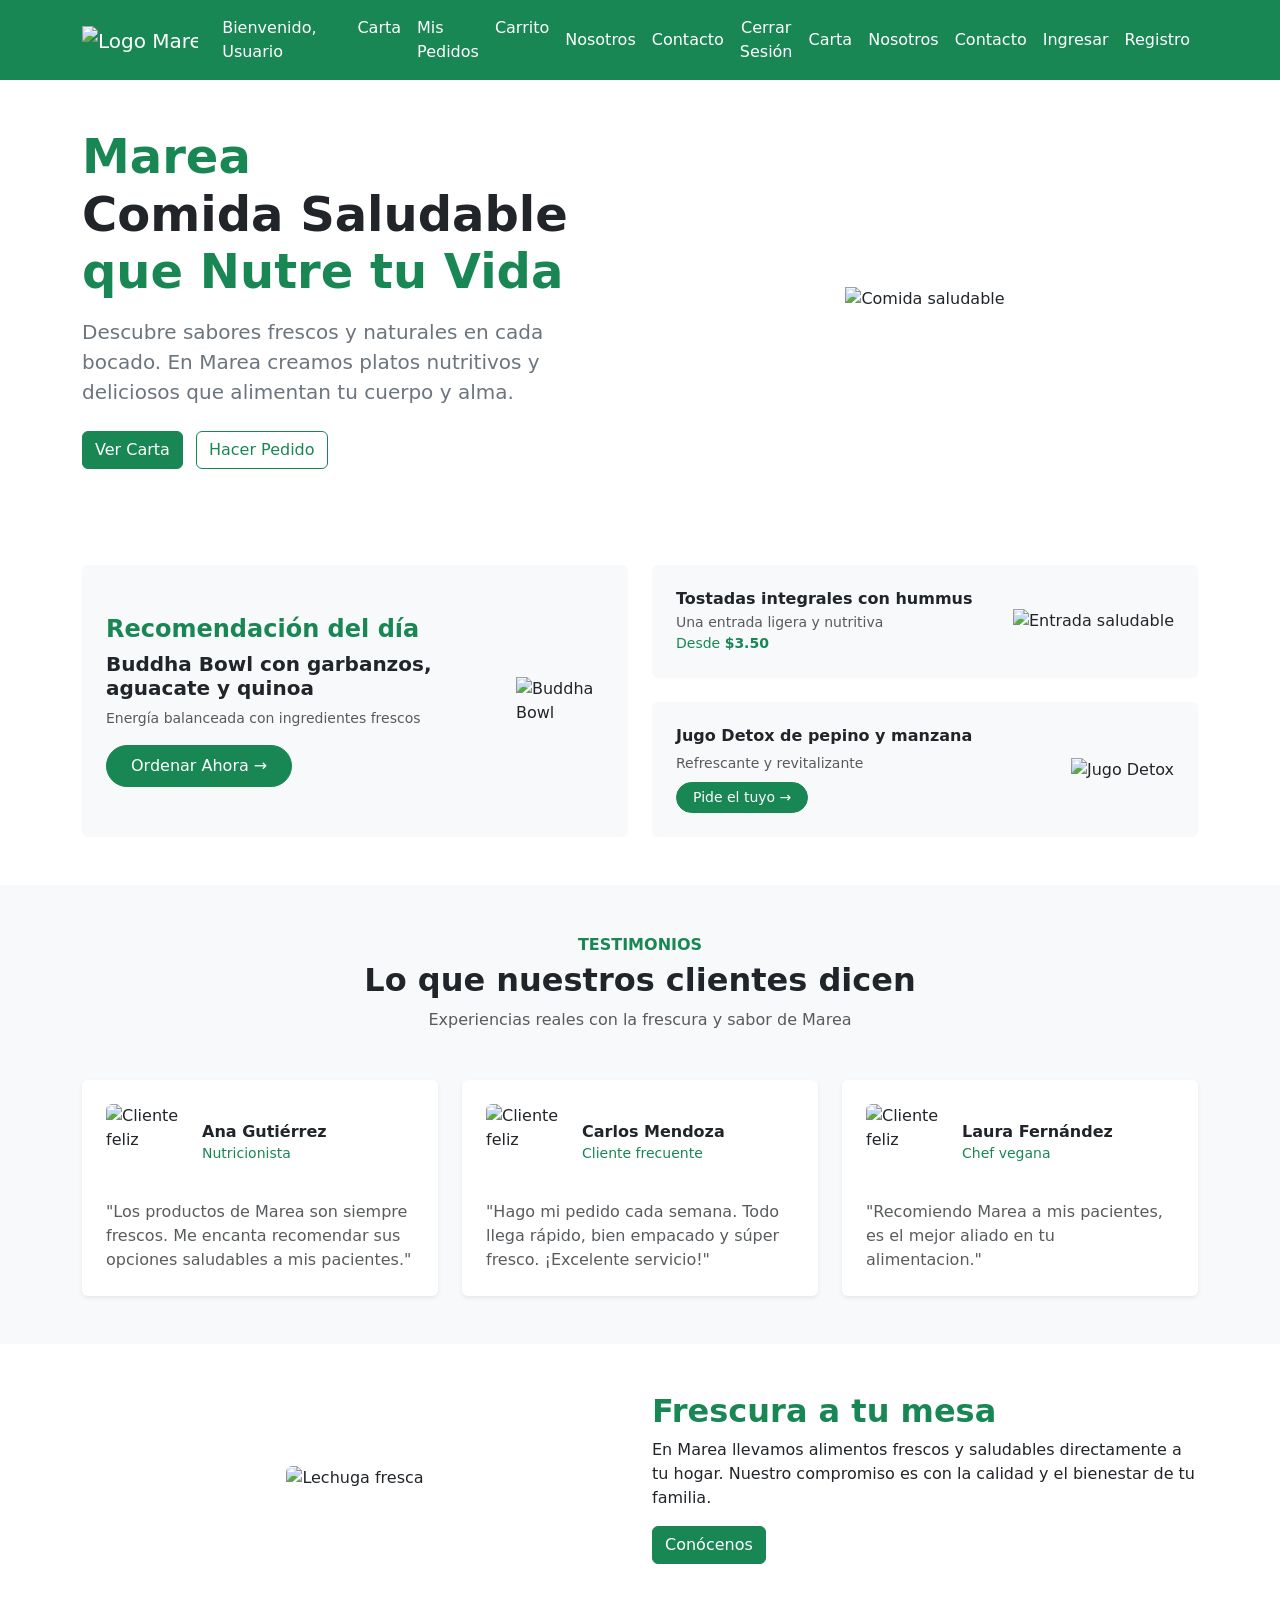
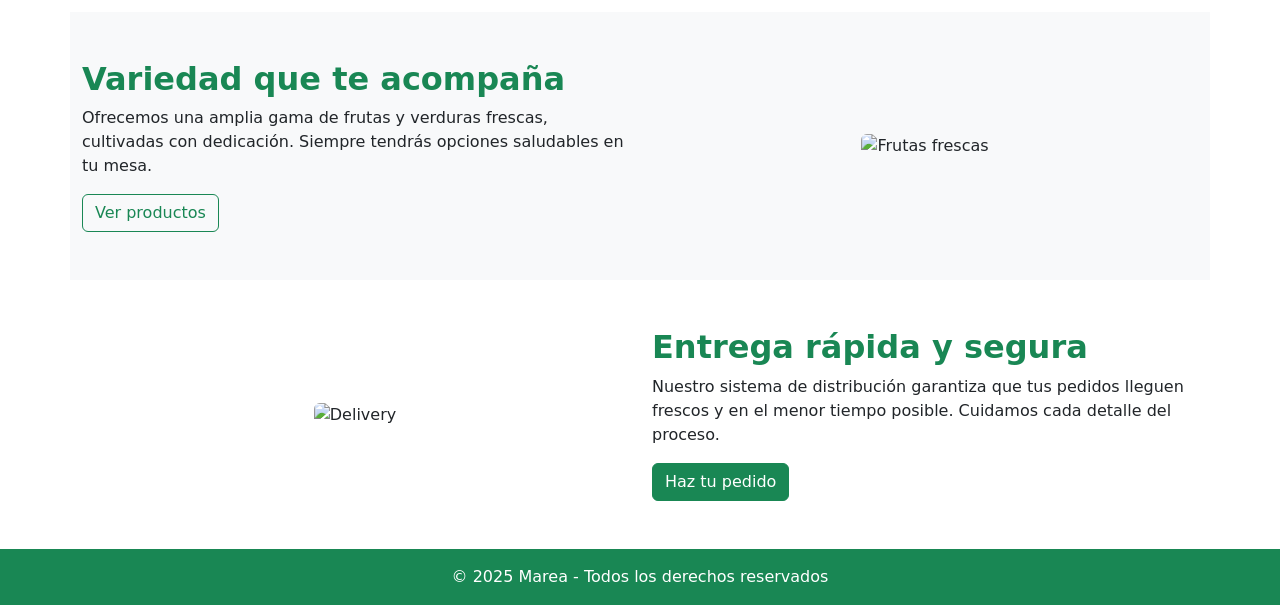
<file: src/main/resources/templates/index.html>
<!DOCTYPE html>
<html lang="es" xmlns:th="http://www.thymeleaf.org" 
      xmlns:sec="http://www.thymeleaf.org/extras/spring-security">
<head>
  <meta charset="UTF-8" />
  <meta name="viewport" content="width=device-width, initial-scale=1.0" />
  <title>Marea Fit</title>
  <link href="https://cdn.jsdelivr.net/npm/bootstrap@5.1.3/dist/css/bootstrap.min.css" rel="stylesheet">
  <link href="https://cdnjs.cloudflare.com/ajax/libs/font-awesome/5.15.4/css/all.min.css" rel="stylesheet">
  <link rel="stylesheet" th:href="@{/css/index.css}">
</head>

<body>

        <nav class="navbar navbar-expand-lg navbar-dark bg-success">
        <div class="container w-100 d-flex justify-content-between align-items-center">

          <div class="d-flex align-items-center">
            <a class="navbar-brand" th:href="@{/}">
              <img th:src="@{/Imagenes/logo_1.png}" alt="Logo Marea" style="height: 60px;">
            </a>
            <span sec:authorize="isAuthenticated()" class="ms-2 text-white">
              Bienvenido, <span sec:authentication="principal.usuario.nombre">Usuario</span>
            </span>
          </div>

          <ul sec:authorize="isAuthenticated()" class="navbar-nav mx-auto">
            <li class="nav-item"><a class="nav-link text-white" th:href="@{/carta}">Carta</a></li>
            <li class="nav-item"><a class="nav-link text-white" th:href="@{/mis-pedidos}">Mis Pedidos</a></li>
            <li class="nav-item"><a class="nav-link text-white" th:href="@{/carrito}">Carrito</a></li>
          </ul>

          <ul class="navbar-nav d-flex align-items-center">

            <li sec:authorize="isAuthenticated()" class="nav-item"><a class="nav-link text-white" th:href="@{/nosotros}">Nosotros</a></li>
            <li sec:authorize="isAuthenticated()" class="nav-item"><a class="nav-link text-white" th:href="@{/contacto}">Contacto</a></li>
            <li sec:authorize="isAuthenticated()" class="nav-item">
              <form th:action="@{/logout}" method="post" class="d-inline m-0">
                <button type="submit" class="nav-link text-white bg-transparent border-0" style="cursor:pointer;">Cerrar Sesión</button>
              </form>
            </li>

            <li sec:authorize="!isAuthenticated()" class="nav-item"><a class="nav-link text-white" th:href="@{/carta}">Carta</a></li>
            <li sec:authorize="!isAuthenticated()" class="nav-item"><a class="nav-link text-white" th:href="@{/nosotros}">Nosotros</a></li>
            <li sec:authorize="!isAuthenticated()" class="nav-item"><a class="nav-link text-white" th:href="@{/contacto}">Contacto</a></li>
            <li sec:authorize="!isAuthenticated()" class="nav-item"><a class="nav-link text-white" th:href="@{/login}">Ingresar</a></li>
            <li sec:authorize="!isAuthenticated()" class="nav-item"><a class="nav-link text-white" th:href="@{/register}">Registro</a></li>

          </ul>

        </div>
      </nav>

        <script src="https://cdn.jsdelivr.net/npm/bootstrap@5.3.0/dist/js/bootstrap.bundle.min.js"></script>
      </body>
      </html>

        <section class="hero container py-5 ">
          <div class="row align-items-center">
            <div class="col-md-6">
              <h1 class="display-5 fw-bold">
                <span class="text-success">Marea</span><br>
                Comida <strong>Saludable</strong><br>
                <span class="text-success">que Nutre tu Vida</span>
              </h1>
              <p class="mt-3 fs-5 text-secondary">
                Descubre sabores frescos y naturales en cada bocado. En Marea creamos platos
                nutritivos y deliciosos que alimentan tu cuerpo y alma.
              </p>
              <div class="mt-4">
                <a th:href="@{/carta}" class="btn btn-success me-2">Ver Carta</a>
                <a th:href="@{/pedido}" class="btn btn-outline-success">Hacer Pedido</a>
              </div>
            </div>
            <div class="col-md-6 text-center">
              <img th:src="@{/Imagenes/lechuga-fresca.png}" alt="Comida saludable" class="img-fluid section-img">
            </div>
          </div>
        </section>
        <section class="container py-5">
          <div class="row g-4">

            <div class="col-lg-6">
              <div class="bg-light p-4 d-flex align-items-center justify-content-between h-100 rounded">
                <div>
                  <h4 class="fw-bold text-success">Recomendación del día</h4>
                  <h5 class="fw-semibold text-dark">Buddha Bowl con garbanzos, aguacate y quinoa</h5>
                  <p class="mb-3 text-muted small">Energía balanceada con ingredientes frescos</p>
                  <a th:href="@{/carta}" class="btn btn-success rounded-pill px-4 py-2">Ordenar Ahora →</a>
                </div>
                <img th:src="@{/Imagenes/bowl-de-garbanzos-y-quinua_version_1652869666.jpg}" alt="Buddha Bowl" style="max-height: 160px; object-fit: contain;" class="img-fluid ms-3">
              </div>
            </div>

            <div class="col-lg-6 d-flex flex-column gap-4">
              
              <div class="bg-light p-4 d-flex align-items-center justify-content-between rounded">
                <div>
                  <h6 class="fw-bold mb-1">Tostadas integrales con hummus</h6>
                  <p class="text-muted mb-0 small">Una entrada ligera y nutritiva</p>
                  <p class="text-success mb-0 small">Desde <strong>$3.50</strong></p>
                </div>
                <img th:src="@{/Imagenes/tosadas.jpg}" alt="Entrada saludable" style="max-height: 80px; object-fit: contain;" class="img-fluid">
              </div>

              <div class="bg-light p-4 d-flex align-items-center justify-content-between rounded">
                <div>
                  <h6 class="fw-bold mb-2">Jugo Detox de pepino y manzana</h6>
                  <p class="text-muted mb-2 small">Refrescante y revitalizante</p>
                  <a th:href="@{/carta}" class="btn btn-success btn-sm rounded-pill px-3">Pide el tuyo →</a>
                </div>
                <img th:src="@{/Imagenes/BATIDO-DETOX-DE-ESPINACAS-PEPINO-MANZANA.jpg}" alt="Jugo Detox" style="max-height: 80px; object-fit: contain;" class="img-fluid">
              </div>

            </div>
          </div>
        </section>

        <section class="py-5 bg-light">
          <div class="container">
            <div class="text-center mb-5">
              <p class="text-success fw-bold mb-1">TESTIMONIOS</p>
              <h2 class="fw-bold">Lo que nuestros clientes dicen</h2>
              <p class="text-muted">Experiencias reales con la frescura y sabor de Marea</p>
            </div>

            <div class="row g-4">
              
              <div class="col-md-4">
                <div class="bg-white p-4 shadow-sm rounded h-100 d-flex flex-column">
                  <div class="d-flex align-items-center mb-3">
                    <img th:src="@{/Imagenes/nutricionista.png}" alt="Cliente feliz" class="rounded" style="width: 80px; height: 80px; object-fit: cover;">
                    <div class="ms-3">
                      <h6 class="mb-0 fw-bold">Ana Gutiérrez</h6>
                      <small class="text-success">Nutricionista</small>
                    </div>
                  </div>
                  <p class="text-muted mb-0">"Los productos de Marea son siempre frescos. Me encanta recomendar sus opciones saludables a mis pacientes."</p>
                </div>
              </div>

              <div class="col-md-4">
                <div class="bg-white p-4 shadow-sm rounded h-100 d-flex flex-column">
                  <div class="d-flex align-items-center mb-3">
                    <img th:src="@{/Imagenes/persona_feliz.png}" alt="Cliente feliz" class="rounded" style="width: 80px; height: 80px; object-fit: cover;">
                    <div class="ms-3">
                      <h6 class="mb-0 fw-bold">Carlos Mendoza</h6>
                      <small class="text-success">Cliente frecuente</small>
                    </div>
                  </div>
                  <p class="text-muted mb-0">"Hago mi pedido cada semana. Todo llega rápido, bien empacado y súper fresco. ¡Excelente servicio!"</p>
                </div>
              </div>

              <div class="col-md-4">
                <div class="bg-white p-4 shadow-sm rounded h-100 d-flex flex-column">
                  <div class="d-flex align-items-center mb-3">
                    <img th:src="@{/Imagenes/chef.jpg}" alt="Cliente feliz" class="rounded" style="width: 80px; height: 80px; object-fit: cover;">
                    <div class="ms-3">
                      <h6 class="mb-0 fw-bold">Laura Fernández</h6>
                      <small class="text-success">Chef vegana</small>
                    </div>
                  </div>
                  <p class="text-muted mb-0">"Recomiendo Marea a mis pacientes, es el mejor aliado en tu alimentacion."</p>
                </div>
              </div>

            </div>
          </div>
        </section>

        <section class="container py-5">
          <div class="row align-items-center">
            <div class="col-md-6 text-center">
              <img th:src="@{/Imagenes/229338880_10998922.png}" class="img-fluid section-img rounded" alt="Lechuga fresca">
            </div>
            <div class="col-md-6">
              <h2 class="fw-bold text-success">Frescura a tu mesa</h2>
              <p>En Marea llevamos alimentos frescos y saludables directamente a tu hogar. Nuestro compromiso es con la calidad y el bienestar de tu familia.</p>
              <a th:href="@{/nosotros}" class="btn btn-success">Conócenos</a>
            </div>
          </div>
        </section>

        <section class="container py-5 bg-light">
          <div class="row align-items-center flex-md-row-reverse">
            <div class="col-md-6 text-center">
              <img th:src="@{/Imagenes/cesta-llena-de-verduras.jpg}" class="img-fluid section-img rounded" alt="Frutas frescas">
            </div>
            <div class="col-md-6">
              <h2 class="fw-bold text-success">Variedad que te acompaña</h2>
              <p>Ofrecemos una amplia gama de frutas y verduras frescas, cultivadas con dedicación. Siempre tendrás opciones saludables en tu mesa.</p>
              <a th:href="@{/carta}" class="btn btn-outline-success">Ver productos</a>
            </div>
          </div>
        </section>

        <section class="container py-5">
          <div class="row align-items-center">
            <div class="col-md-6 text-center">
              <img th:src="@{/Imagenes/hombre-de-entrega-de-pizza-escuchar-algo.jpg}" class="img-fluid section-img rounded" alt="Delivery">
            </div>
            <div class="col-md-6">
              <h2 class="fw-bold text-success">Entrega rápida y segura</h2>
              <p>Nuestro sistema de distribución garantiza que tus pedidos lleguen frescos y en el menor tiempo posible. Cuidamos cada detalle del proceso.</p>
              <a th:href="@{/carta}" class="btn btn-success">Haz tu pedido</a>
            </div>
          </div>
        </section>
        <footer class="bg-success text-white text-center p-3">
          <p class="mb-0">© 2025 Marea - Todos los derechos reservados</p>
        </footer>

        <script src="https://cdn.jsdelivr.net/npm/bootstrap@5.3.0/dist/js/bootstrap.bundle.min.js"></script>
</body>

</html>
</file>
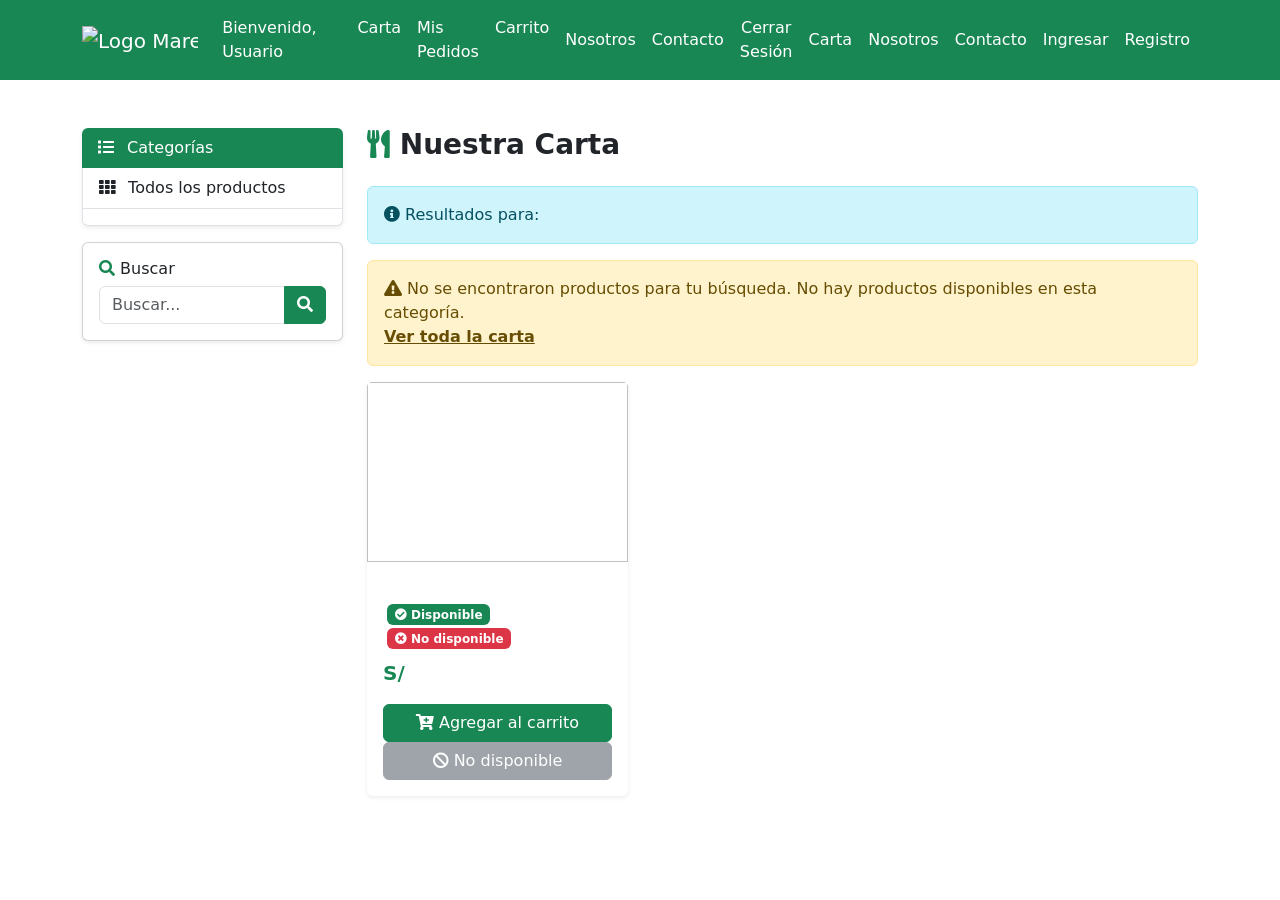
<file: src/main/resources/templates/carta.html>
<!DOCTYPE html>
<html lang="es" xmlns:th="http://www.thymeleaf.org">
<head>
    <meta charset="UTF-8">
    <meta name="viewport" content="width=device-width, initial-scale=1.0">
    <title>Carta | Marea Fit</title>

    <link href="https://cdn.jsdelivr.net/npm/bootstrap@5.1.3/dist/css/bootstrap.min.css" rel="stylesheet">
    <link href="https://cdnjs.cloudflare.com/ajax/libs/font-awesome/5.15.4/css/all.min.css" rel="stylesheet">
</head>

<body>
                <nav class="navbar navbar-expand-lg navbar-dark bg-success">
                <div class="container w-100 d-flex justify-content-between align-items-center">

                    <div class="d-flex align-items-center">
                    <a class="navbar-brand" th:href="@{/}">
                        <img th:src="@{/Imagenes/logo_1.png}" alt="Logo Marea" style="height: 60px;">
                    </a>
                    <span sec:authorize="isAuthenticated()" class="ms-2 text-white">
                        Bienvenido, <span sec:authentication="principal.usuario.nombre">Usuario</span>
                    </span>
                    </div>

                    <ul sec:authorize="isAuthenticated()" class="navbar-nav mx-auto">
                    <li class="nav-item"><a class="nav-link text-white" th:href="@{/carta}">Carta</a></li>
                    <li class="nav-item"><a class="nav-link text-white" th:href="@{/mis-pedidos}">Mis Pedidos</a></li>
                    <li class="nav-item"><a class="nav-link text-white" th:href="@{/carrito}">Carrito</a></li>
                    </ul>

                    <ul class="navbar-nav d-flex align-items-center">

                    <li sec:authorize="isAuthenticated()" class="nav-item"><a class="nav-link text-white" th:href="@{/nosotros}">Nosotros</a></li>
                    <li sec:authorize="isAuthenticated()" class="nav-item"><a class="nav-link text-white" th:href="@{/contacto}">Contacto</a></li>
                    <li sec:authorize="isAuthenticated()" class="nav-item">
                        <form th:action="@{/logout}" method="post" class="d-inline m-0">
                        <button type="submit" class="nav-link text-white bg-transparent border-0" style="cursor:pointer;">Cerrar Sesión</button>
                        </form>
                    </li>

                    <li sec:authorize="!isAuthenticated()" class="nav-item"><a class="nav-link text-white" th:href="@{/carta}">Carta</a></li>
                    <li sec:authorize="!isAuthenticated()" class="nav-item"><a class="nav-link text-white" th:href="@{/nosotros}">Nosotros</a></li>
                    <li sec:authorize="!isAuthenticated()" class="nav-item"><a class="nav-link text-white" th:href="@{/contacto}">Contacto</a></li>
                    <li sec:authorize="!isAuthenticated()" class="nav-item"><a class="nav-link text-white" th:href="@{/login}">Ingresar</a></li>
                    <li sec:authorize="!isAuthenticated()" class="nav-item"><a class="nav-link text-white" th:href="@{/register}">Registro</a></li>

                    </ul>

                </div>
                </nav>

                <div class="container py-5">
                    <div class="row">

                        <div class="col-md-3 mb-4">
                            <div class="list-group shadow-sm">

                                <a class="list-group-item list-group-item-action active bg-success border-0">
                                    <i class="fas fa-list me-2"></i> Categorías
                                </a>

                                <a th:href="@{/carta}"
                                th:classappend="${categoriaSeleccionada == null} ? 'active bg-success text-white' : ''"
                                class="list-group-item list-group-item-action">
                                    <i class="fas fa-th me-2"></i> Todos los productos
                                </a>

                                <a th:each="cat : ${categorias}"
                                th:href="@{/carta/categoria/{id}(id=${cat.idCategoria})}"
                                th:text="${cat.nombre}"
                                th:classappend="${categoriaSeleccionada != null && categoriaSeleccionada.idCategoria == cat.idCategoria} ? 'active bg-success text-white' : ''"
                                class="list-group-item list-group-item-action">
                                </a>

                            </div>

                            <div class="card mt-3 shadow-sm">
                                <div class="card-body">
                                    <h6 class="card-title">
                                        <i class="fas fa-search text-success"></i> Buscar
                                    </h6>
                                    <form th:action="@{/carta/buscar}" method="get">
                                        <div class="input-group">
                                            <input type="text" 
                                                name="termino" 
                                                class="form-control" 
                                                placeholder="Buscar..."
                                                th:value="${terminoBusqueda}">
                                            <button class="btn btn-success" type="submit">
                                                <i class="fas fa-search"></i>
                                            </button>
                                        </div>
                                    </form>
                                </div>
                            </div>
                        </div>


                        <div class="col-md-9">
                            <h3 class="fw-bold mb-4">
                                <i class="fas fa-utensils text-success"></i> 
                                <span th:if="${categoriaSeleccionada == null}">Nuestra Carta</span>
                                <span th:if="${categoriaSeleccionada != null}" th:text="${categoriaSeleccionada.nombre}"></span>
                            </h3>

                            <p th:if="${categoriaSeleccionada != null && categoriaSeleccionada.descripcion != null}" 
                            class="text-muted mb-4"
                            th:text="${categoriaSeleccionada.descripcion}">
                            </p>

                            <div th:if="${terminoBusqueda != null && !terminoBusqueda.isEmpty()}" 
                                class="alert alert-info">
                                <i class="fas fa-info-circle"></i> 
                                Resultados para: <strong th:text="${terminoBusqueda}"></strong>
                            </div>

                            <div th:if="${productos == null || #lists.isEmpty(productos)}" class="alert alert-warning">
                                <i class="fas fa-exclamation-triangle"></i>
                                <span th:if="${terminoBusqueda != null}">
                                    No se encontraron productos para tu búsqueda.
                                </span>
                                <span th:unless="${terminoBusqueda != null}">
                                    No hay productos disponibles en esta categoría.
                                </span>
                                <br>
                                <a th:href="@{/carta}" class="alert-link">Ver toda la carta</a>
                            </div>

                            <div class="row g-4" th:if="${productos != null && !#lists.isEmpty(productos)}">

                                <div class="col-md-4" th:each="prod : ${productos}">
                                    <div class="card h-100 shadow-sm border-0">

                                        <img th:src="${prod.imagenUrl != null ? prod.imagenUrl : '/Imagenes/default-product.jpg'}"
                                            class="card-img-top"
                                            th:alt="${prod.nombreProducto}"
                                            style="height: 180px; object-fit: cover;"
                                            onerror="this.src='/Imagenes/default-product.jpg'">

                                        <div class="card-body d-flex flex-column">

                                            <h5 class="card-title fw-bold" th:text="${prod.nombreProducto}"></h5>
                                            
                                            <p class="card-text text-muted small" th:text="${prod.descripcionProducto}"></p>

                                            <p class="mb-2">
                                                <span class="badge bg-secondary" th:text="${prod.nombreCategoria}"></span>
                                                <span th:if="${prod.disponible}" class="badge bg-success ms-1">
                                                    <i class="fas fa-check-circle"></i> Disponible
                                                </span>
                                                <span th:unless="${prod.disponible}" class="badge bg-danger ms-1">
                                                    <i class="fas fa-times-circle"></i> No disponible
                                                </span>
                                            </p>

                                            <p class="mt-auto fw-bold text-success fs-5">
                                                S/ <span th:text="${#numbers.formatDecimal(prod.precio, 1, 2)}"></span>
                                            </p>

                                            <form th:if="${prod.disponible}" 
                                                th:action="@{/carrito/agregar}" 
                                                method="post">
                                                <input type="hidden" name="idProducto" th:value="${prod.idProducto}">
                                                        <button th:if="${prod.disponible}"
                                                                class="btn btn-success w-100"
                                                                th:onclick="|agregarCarrito(${prod.idProducto})|">
                                                            <i class="fas fa-cart-plus"></i> Agregar al carrito
                                                        </button>
                                            </form>

                                            <button th:unless="${prod.disponible}" 
                                                    class="btn btn-secondary w-100" 
                                                    disabled>
                                                <i class="fas fa-ban"></i> No disponible
                                            </button>

                                        </div>
                                    </div>
                                </div>

                            </div>
                        </div>

                    </div>
                </div>

                <script>
                function agregarCarrito(idProducto) {
                    fetch(`/api/carrito/agregar/${idProducto}`, {
                        method: "POST"
                    })
                    .then(response => {
                        if (!response.ok) {
                            alert("No se pudo agregar el producto al carrito");
                            return;
                        }
                        window.location.href = "/carrito";
                    })
                    .catch(error => console.error("Error:", error));
                }
                </script>


                <script src="https://cdn.jsdelivr.net/npm/bootstrap@5.1.3/dist/js/bootstrap.bundle.min.js"></script>
</body>
</html>
</file>
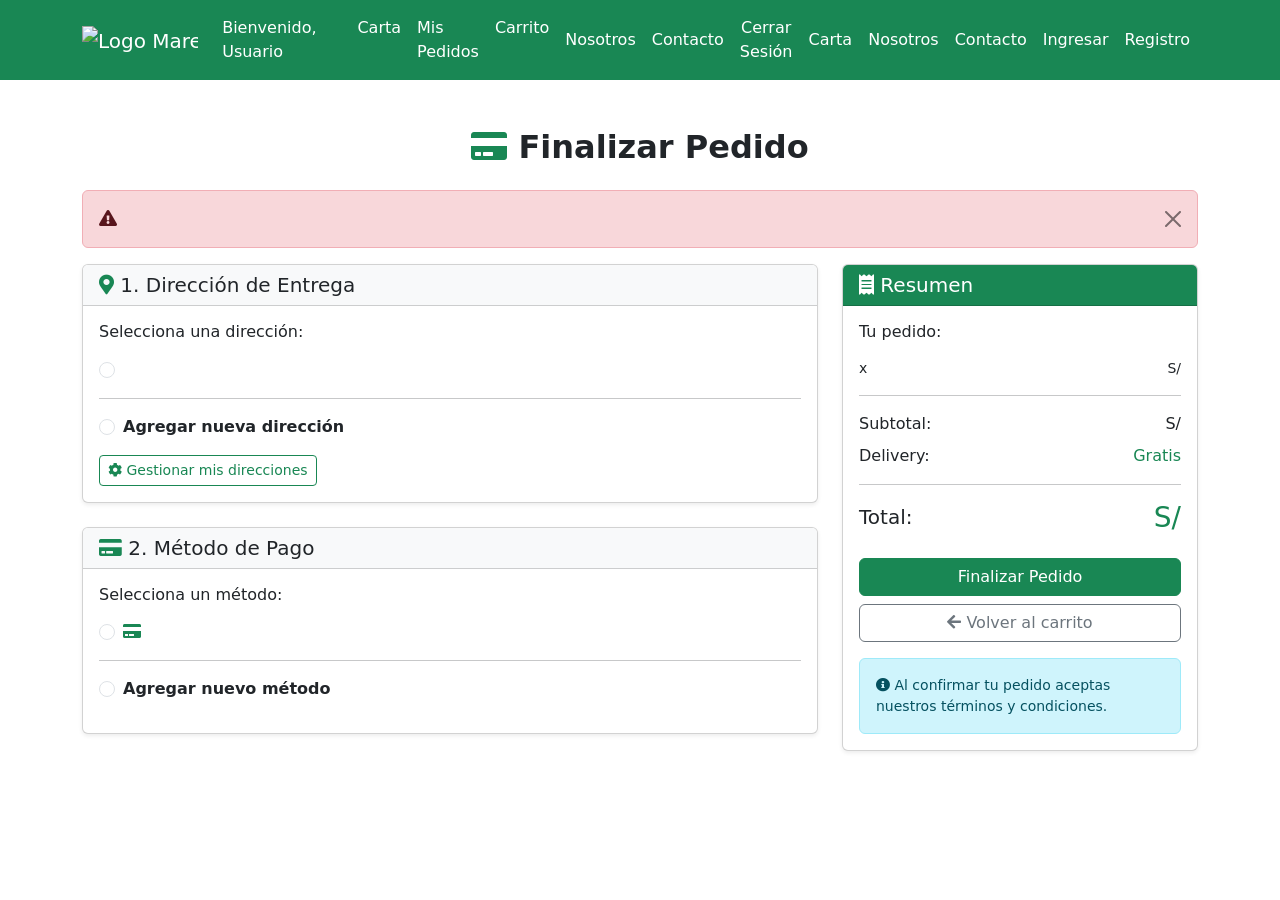
<file: src/main/resources/templates/checkout.html>
<!DOCTYPE html>
<html lang="es" xmlns:th="http://www.thymeleaf.org" 
      xmlns:sec="http://www.thymeleaf.org/extras/spring-security">
<head>
    <meta charset="UTF-8">
    <meta name="viewport" content="width=device-width, initial-scale=1.0">
    <title>Checkout | Marea Fit</title>

    <link href="https://cdn.jsdelivr.net/npm/bootstrap@5.1.3/dist/css/bootstrap.min.css" rel="stylesheet">
    <link href="https://cdnjs.cloudflare.com/ajax/libs/font-awesome/5.15.4/css/all.min.css" rel="stylesheet">
</head>

<body>

        <nav class="navbar navbar-expand-lg navbar-dark bg-success">
        <div class="container w-100 d-flex justify-content-between align-items-center">

            <div class="d-flex align-items-center">
            <a class="navbar-brand" th:href="@{/}">
                <img th:src="@{/Imagenes/logo_1.png}" alt="Logo Marea" style="height: 60px;">
            </a>
            <span sec:authorize="isAuthenticated()" class="ms-2 text-white">
                Bienvenido, <span sec:authentication="principal.usuario.nombre">Usuario</span>
            </span>
            </div>

            <ul sec:authorize="isAuthenticated()" class="navbar-nav mx-auto">
            <li class="nav-item"><a class="nav-link text-white" th:href="@{/carta}">Carta</a></li>
            <li class="nav-item"><a class="nav-link text-white" th:href="@{/mis-pedidos}">Mis Pedidos</a></li>
            <li class="nav-item"><a class="nav-link text-white" th:href="@{/carrito}">Carrito</a></li>
            </ul>

            <ul class="navbar-nav d-flex align-items-center">

            <li sec:authorize="isAuthenticated()" class="nav-item"><a class="nav-link text-white" th:href="@{/nosotros}">Nosotros</a></li>
            <li sec:authorize="isAuthenticated()" class="nav-item"><a class="nav-link text-white" th:href="@{/contacto}">Contacto</a></li>
            <li sec:authorize="isAuthenticated()" class="nav-item">
                <form th:action="@{/logout}" method="post" class="d-inline m-0">
                <button type="submit" class="nav-link text-white bg-transparent border-0" style="cursor:pointer;">Cerrar Sesión</button>
                </form>
            </li>

            <li sec:authorize="!isAuthenticated()" class="nav-item"><a class="nav-link text-white" th:href="@{/carta}">Carta</a></li>
            <li sec:authorize="!isAuthenticated()" class="nav-item"><a class="nav-link text-white" th:href="@{/nosotros}">Nosotros</a></li>
            <li sec:authorize="!isAuthenticated()" class="nav-item"><a class="nav-link text-white" th:href="@{/contacto}">Contacto</a></li>
            <li sec:authorize="!isAuthenticated()" class="nav-item"><a class="nav-link text-white" th:href="@{/login}">Ingresar</a></li>
            <li sec:authorize="!isAuthenticated()" class="nav-item"><a class="nav-link text-white" th:href="@{/register}">Registro</a></li>

            </ul>

        </div>
        </nav>

        <div class="container py-5">
            
            <h2 class="text-center fw-bold mb-4">
                <i class="fas fa-credit-card text-success"></i> Finalizar Pedido
            </h2>

            <div th:if="${param.error}" class="alert alert-danger alert-dismissible fade show">
                <i class="fas fa-exclamation-triangle"></i> <span th:text="${param.error}"></span>
                <button type="button" class="btn-close" data-bs-dismiss="alert"></button>
            </div>

            <form th:action="@{/checkout/procesar}" method="post">
                
                <div class="row">
                    
                    <div class="col-md-8">
                        
                        <div class="card shadow-sm mb-4">
                            <div class="card-header bg-light">
                                <h5 class="mb-0">
                                    <i class="fas fa-map-marker-alt text-success"></i> 
                                    1. Dirección de Entrega
                                </h5>
                            </div>
                            <div class="card-body">
                                
                                <div th:if="${direcciones != null && !#lists.isEmpty(direcciones)}">
                                    <h6 class="mb-3">Selecciona una dirección:</h6>
                                    
                                    <div class="form-check mb-3" th:each="dir, iterStat : ${direcciones}">
                                        <input class="form-check-input" 
                                            type="radio" 
                                            name="idDireccion" 
                                            th:id="'dir' + ${dir.idDireccion}"
                                            th:value="${dir.idDireccion}"
                                            th:checked="${iterStat.first}"
                                            onchange="document.getElementById('nuevaDireccionForm').style.display='none'">
                                        <label class="form-check-label" th:for="'dir' + ${dir.idDireccion}">
                                            <strong th:text="${dir.direccion}"></strong><br>
                                            <small class="text-muted">
                                                <span th:text="${dir.distrito + ', ' + dir.ciudad}"></span>
                                                <span th:if="${dir.referencia != null}" 
                                                    th:text="' - Ref: ' + ${dir.referencia}"></span>
                                            </small>
                                        </label>
                                    </div>

                                    <hr>
                                </div>

                                <div>
                                    <div class="form-check mb-3">
                                        <input class="form-check-input" 
                                            type="radio" 
                                            name="usarNuevaDireccion" 
                                            id="nuevaDireccion"
                                            onclick="document.getElementById('nuevaDireccionForm').style.display='block'">
                                        <label class="form-check-label" for="nuevaDireccion">
                                            <strong>Agregar nueva dirección</strong>
                                        </label>
                                    </div>

                                    <div id="nuevaDireccionForm" style="display: none;" class="mt-3 p-3 bg-light rounded">
                                        <div class="row g-3">
                                            <div class="col-12">
                                                <label class="form-label">Dirección <span class="text-danger">*</span></label>
                                                <input type="text" 
                                                    name="nuevaDireccion" 
                                                    class="form-control" 
                                                    placeholder="Ej: Jr. Las Flores 123">
                                            </div>
                                            <div class="col-md-6">
                                                <label class="form-label">Distrito <span class="text-danger">*</span></label>
                                                <input type="text" 
                                                    name="nuevoDistrito" 
                                                    class="form-control" 
                                                    placeholder="Ej: Miraflores">
                                            </div>
                                            <div class="col-md-6">
                                                <label class="form-label">Ciudad <span class="text-danger">*</span></label>
                                                <input type="text" 
                                                    name="nuevaCiudad" 
                                                    class="form-control" 
                                                    placeholder="Ej: Lima">
                                            </div>
                                            <div class="col-12">
                                                <label class="form-label">Referencia</label>
                                                <input type="text" 
                                                    name="nuevaReferencia" 
                                                    class="form-control" 
                                                    placeholder="Ej: Frente al parque">
                                            </div>
                                        </div>
                                    </div>
                                </div>

                                <div class="mt-3">
                                    <a th:href="@{/mis-direcciones}" class="btn btn-sm btn-outline-success">
                                        <i class="fas fa-cog"></i> Gestionar mis direcciones
                                    </a>
                                </div>

                            </div>
                        </div>

                        <div class="card shadow-sm mb-4">
                            <div class="card-header bg-light">
                                <h5 class="mb-0">
                                    <i class="fas fa-credit-card text-success"></i> 
                                    2. Método de Pago
                                </h5>
                            </div>
                            <div class="card-body">
                                
                                <div th:if="${metodosPago != null && !#lists.isEmpty(metodosPago)}">
                                    <h6 class="mb-3">Selecciona un método:</h6>
                                    
                                    <div class="form-check mb-3" th:each="metodo, iterStat : ${metodosPago}">
                                        <input class="form-check-input" 
                                            type="radio" 
                                            name="idMetodoPago" 
                                            th:id="'metodo' + ${metodo.idPago}"
                                            th:value="${metodo.idPago}"
                                            th:checked="${iterStat.first}"
                                            onchange="document.getElementById('nuevoMetodoForm').style.display='none'">
                                        <label class="form-check-label" th:for="'metodo' + ${metodo.idPago}">
                                            <i class="fas fa-credit-card text-success"></i>
                                            <strong th:text="${metodo.nombreMetodo}"></strong>
                                        </label>
                                    </div>

                                    <hr>
                                </div>

                                <div>
                                    <div class="form-check mb-3">
                                        <input class="form-check-input" 
                                            type="radio" 
                                            name="usarNuevoMetodo" 
                                            id="nuevoMetodo"
                                            onclick="document.getElementById('nuevoMetodoForm').style.display='block'">
                                        <label class="form-check-label" for="nuevoMetodo">
                                            <strong>Agregar nuevo método</strong>
                                        </label>
                                    </div>

                                    <div id="nuevoMetodoForm" style="display: none;" class="mt-3 p-3 bg-light rounded">
                                        <label class="form-label">Nombre del Método <span class="text-danger">*</span></label>
                                        <input type="text" 
                                            name="nuevoMetodoPago" 
                                            class="form-control" 
                                            placeholder="Ej: Tarjeta Visa, Efectivo, Yape, etc.">
                                        <small class="form-text text-muted">
                                            Solo necesitamos el nombre para registrarlo.
                                        </small>
                                    </div>
                                </div>

                            </div>
                        </div>

                    </div>

                    <div class="col-md-4">
                        <div class="card shadow-sm sticky-top" style="top: 20px;">
                            <div class="card-header bg-success text-white">
                                <h5 class="mb-0">
                                    <i class="fas fa-receipt"></i> Resumen
                                </h5>
                            </div>
                            <div class="card-body">
                                
                                <h6 class="mb-3">Tu pedido:</h6>
                                <div class="mb-2" th:each="item : ${carrito.items}">
                                    <div class="d-flex justify-content-between small">
                                        <span>
                                            <span th:text="${item.cantidad}"></span>x 
                                            <span th:text="${item.producto.nombre}"></span>
                                        </span>
                                        <span>S/ <span th:text="${#numbers.formatDecimal(item.subtotal, 1, 2)}"></span></span>
                                    </div>
                                </div>

                                <hr>

                                <div class="d-flex justify-content-between mb-2">
                                    <span>Subtotal:</span>
                                    <span>S/ <span th:text="${#numbers.formatDecimal(carrito.total, 1, 2)}"></span></span>
                                </div>

                                <div class="d-flex justify-content-between mb-3">
                                    <span>Delivery:</span>
                                    <span class="text-success">Gratis</span>
                                </div>

                                <hr>

                                <div class="d-flex justify-content-between align-items-center mb-4">
                                    <h5 class="mb-0">Total:</h5>
                                    <h3 class="text-success mb-0">
                                        S/ <span th:text="${#numbers.formatDecimal(carrito.total, 1, 2)}"></span>
                                    </h3>
                                </div>
                                <form th:action="@{/finalizar-pedido}" method="post">
                                    <button type="submit" class="btn btn-success w-100">
                                        Finalizar Pedido
                                    </button>
                                </form>


                                <a th:href="@{/carrito}" class="btn btn-outline-secondary w-100 mt-2">
                                    <i class="fas fa-arrow-left"></i> Volver al carrito
                                </a>

                                <div class="alert alert-info mt-3 mb-0 small">
                                    <i class="fas fa-info-circle"></i>
                                    Al confirmar tu pedido aceptas nuestros términos y condiciones.
                                </div>

                            </div>
                        </div>
                    </div>

                </div>

            </form>
            
        </div>

        <script src="https://cdn.jsdelivr.net/npm/bootstrap@5.1.3/dist/js/bootstrap.bundle.min.js"></script>
</body>
</html>
</file>
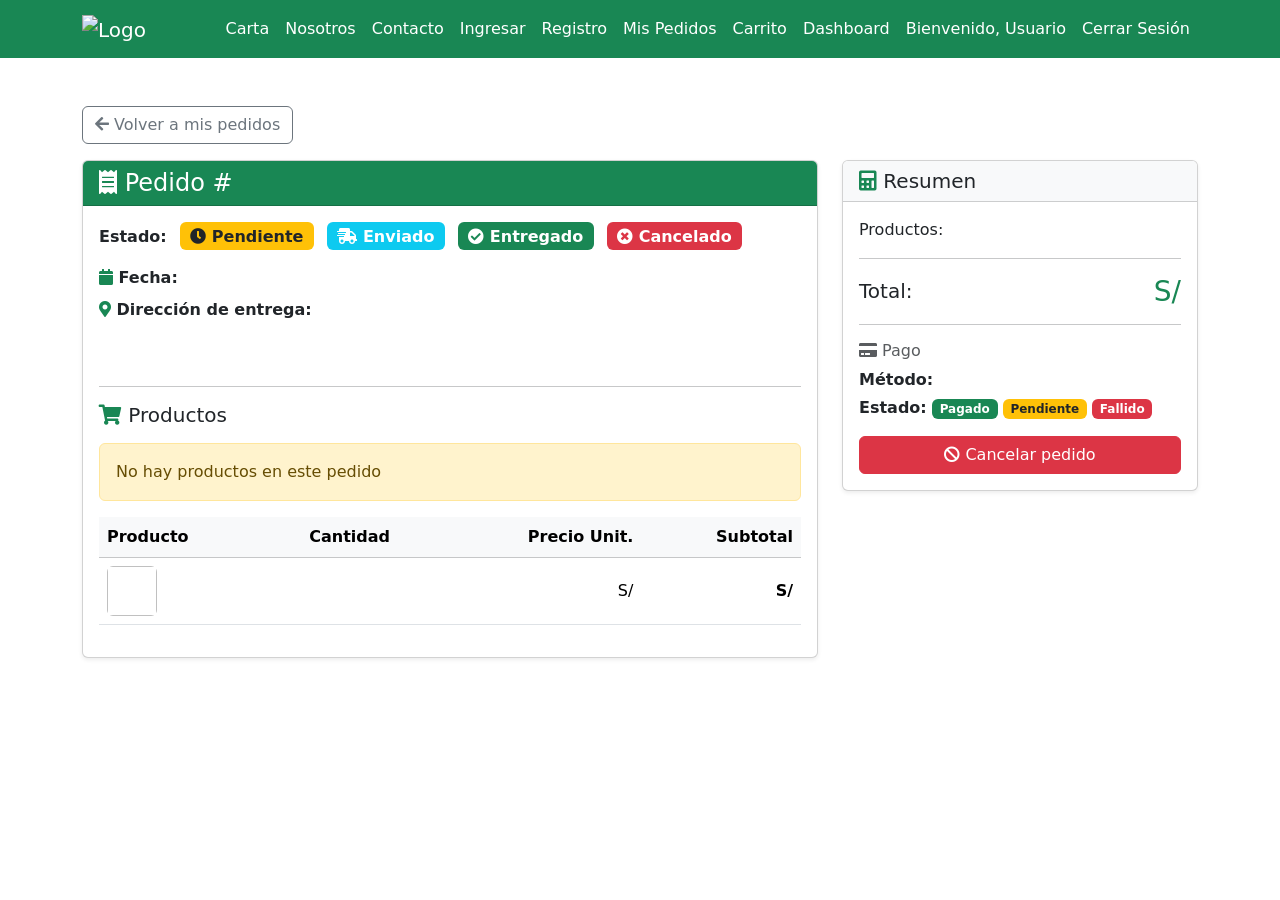
<file: src/main/resources/templates/detalle-pedido.html>
<!DOCTYPE html>
<html lang="es" xmlns:th="http://www.thymeleaf.org" 
      xmlns:sec="http://www.thymeleaf.org/extras/spring-security">
<head>
    <meta charset="UTF-8">
    <meta name="viewport" content="width=device-width, initial-scale=1.0">
    <title>Detalle del Pedido | Marea Fit</title>

    <link href="https://cdn.jsdelivr.net/npm/bootstrap@5.1.3/dist/css/bootstrap.min.css" rel="stylesheet">
    <link href="https://cdnjs.cloudflare.com/ajax/libs/font-awesome/5.15.4/css/all.min.css" rel="stylesheet">
</head>

<body>

            <nav class="navbar navbar-expand-lg navbar-dark bg-success">
                <div class="container">
                    <a class="navbar-brand" th:href="@{/}">
                        <img th:src="@{/Imagenes/logo_1.png}" alt="Logo" style="height: 60px;">
                    </a>

                    <button class="navbar-toggler" type="button" data-bs-toggle="collapse" data-bs-target="#navbarMarea">
                        <span class="navbar-toggler-icon"></span>
                    </button>

                    <div class="collapse navbar-collapse" id="navbarMarea">
                        <ul class="navbar-nav ms-auto">
                            <li class="nav-item"><a class="nav-link text-white" th:href="@{/carta}">Carta</a></li>
                            <li class="nav-item"><a class="nav-link text-white" th:href="@{/nosotros}">Nosotros</a></li>
                            <li class="nav-item"><a class="nav-link text-white" th:href="@{/contacto}">Contacto</a></li>

                            <li sec:authorize="!isAuthenticated()" class="nav-item">
                                <a class="nav-link text-white" th:href="@{/login}">Ingresar</a>
                            </li>
                            <li sec:authorize="!isAuthenticated()" class="nav-item">
                                <a class="nav-link text-white" th:href="@{/register}">Registro</a>
                            </li>

                            <li sec:authorize="isAuthenticated()" class="nav-item">
                                <a class="nav-link text-white" th:href="@{/mis-pedidos}">Mis Pedidos</a>
                            </li>
                            <li sec:authorize="isAuthenticated()" class="nav-item">
                                <a class="nav-link text-white" th:href="@{/carrito}">Carrito</a>
                            </li>
                            
                            <li sec:authorize="hasRole('ADMIN')" class="nav-item">
                                <a class="nav-link text-white" th:href="@{/admin/dashboard}">Dashboard</a>
                            </li>

                            <li sec:authorize="isAuthenticated()" class="nav-item">
                                <span class="nav-link text-white">
                                    Bienvenido, <span sec:authentication="principal.usuario.nombre">Usuario</span>
                                </span>
                            </li>
                            
                            <li sec:authorize="isAuthenticated()" class="nav-item">
                                <form th:action="@{/logout}" method="post" class="d-inline m-0">
                                    <button type="submit" class="nav-link text-white bg-transparent border-0">
                                        Cerrar Sesión
                                    </button>
                                </form>
                            </li>
                        </ul>
                    </div>
                </div>
            </nav>

            <div class="container py-5">
                
                <div class="mb-3">
                    <a th:href="@{/mis-pedidos}" class="btn btn-outline-secondary">
                        <i class="fas fa-arrow-left"></i> Volver a mis pedidos
                    </a>
                </div>

                <div class="row">
                    
                    <div class="col-md-8">
                        <div class="card shadow-sm mb-4">
                            <div class="card-header bg-success text-white">
                                <h4 class="mb-0">
                                    <i class="fas fa-receipt"></i> 
                                    Pedido #<span th:text="${pedido.idPedido}"></span>
                                </h4>
                            </div>
                            <div class="card-body">
                                
                                <div class="mb-3">
                                    <strong>Estado:</strong>
                                    <span th:if="${pedido.estado.name() == 'PENDIENTE'}" 
                                        class="badge bg-warning text-dark ms-2 fs-6">
                                        <i class="fas fa-clock"></i> Pendiente
                                    </span>
                                    <span th:if="${pedido.estado.name() == 'ENVIADO'}" 
                                        class="badge bg-info text-white ms-2 fs-6">
                                        <i class="fas fa-shipping-fast"></i> Enviado
                                    </span>
                                    <span th:if="${pedido.estado.name() == 'ENTREGADO'}" 
                                        class="badge bg-success ms-2 fs-6">
                                        <i class="fas fa-check-circle"></i> Entregado
                                    </span>
                                    <span th:if="${pedido.estado.name() == 'CANCELADO'}" 
                                        class="badge bg-danger ms-2 fs-6">
                                        <i class="fas fa-times-circle"></i> Cancelado
                                    </span>
                                </div>

                                <p class="mb-2">
                                    <strong><i class="fas fa-calendar text-success"></i> Fecha:</strong>
                                    <span th:text="${#temporals.format(pedido.fechaPedido, 'dd/MM/yyyy HH:mm')}"></span>
                                </p>

                                <div th:if="${pedido.direccion != null}" class="mb-3">
                                    <strong><i class="fas fa-map-marker-alt text-success"></i> Dirección de entrega:</strong>
                                    <p class="mb-0 ms-4">
                                        <p class="mb-0 ms-4">

                                                <span th:text="${pedido.direccion.direccion}"></span><br>

                                                <span th:text="${pedido.direccion.distrito + ', ' + pedido.direccion.ciudad}"></span><br>

                                                <span th:if="${pedido.direccion.referencia != null}"
                                                    th:text="'Ref: ' + pedido.direccion.referencia"></span>

                                            </p>

                                    </p>
                                </div>

                                <hr>
                                <h5 class="mb-3">
                                    <i class="fas fa-shopping-cart text-success"></i> Productos
                                </h5>

                                <div th:if="${pedido.detalles == null || #lists.isEmpty(pedido.detalles)}" 
                                    class="alert alert-warning">
                                    No hay productos en este pedido
                                </div>

                                <div class="table-responsive">
                                    <table class="table table-hover" th:if="${pedido.detalles != null && !#lists.isEmpty(pedido.detalles)}">
                                        <thead class="table-light">
                                            <tr>
                                                <th>Producto</th>
                                                <th class="text-center">Cantidad</th>
                                                <th class="text-end">Precio Unit.</th>
                                                <th class="text-end">Subtotal</th>
                                            </tr>
                                        </thead>
                                        <tbody>
                                            <tr th:each="detalle : ${pedido.detalles}">
                                                <td>
                                                    <div class="d-flex align-items-center">
                                                        <img th:src="${detalle.producto.imagenUrl}" 
                                                            th:alt="${detalle.producto.nombre}"
                                                            style="width: 50px; height: 50px; object-fit: cover;"
                                                            class="rounded me-2"
                                                            onerror="this.src='/Imagenes/default-product.jpg'">
                                                        <div>
                                                            <strong th:text="${detalle.producto.nombre}"></strong><br>
                                                            <small class="text-muted" 
                                                                th:text="${detalle.producto.categoria.nombre}"></small>
                                                        </div>
                                                    </div>
                                                </td>
                                                <td class="text-center align-middle">
                                                    <span class="badge bg-secondary" th:text="${detalle.cantidad}"></span>
                                                </td>
                                                <td class="text-end align-middle">
                                                    S/ <span th:text="${#numbers.formatDecimal(detalle.precioUnitario, 1, 2)}"></span>
                                                </td>
                                                <td class="text-end align-middle fw-bold">
                                                    S/ <span th:text="${#numbers.formatDecimal(detalle.cantidad * detalle.precioUnitario, 1, 2)}"></span>
                                                </td>
                                            </tr>
                                        </tbody>
                                    </table>
                                </div>

                            </div>
                        </div>
                    </div>

                    <div class="col-md-4">
                        <div class="card shadow-sm sticky-top" style="top: 20px;">
                            <div class="card-header bg-light">
                                <h5 class="mb-0">
                                    <i class="fas fa-calculator text-success"></i> Resumen
                                </h5>
                            </div>
                            <div class="card-body">
                                
                                <div class="d-flex justify-content-between mb-2">
                                    <span>Productos:</span>
                                    <strong th:text="${pedido.detalles != null ? pedido.detalles.size() : 0}"></strong>
                                </div>

                                <hr>

                                <div class="d-flex justify-content-between align-items-center">
                                    <h5 class="mb-0">Total:</h5>
                                    <h3 class="text-success mb-0">
                                        S/ <span th:text="${#numbers.formatDecimal(pedido.total, 1, 2)}"></span>
                                    </h3>
                                </div>

                                <hr>
                                <div th:if="${pedido.transaccion != null}">
                                    <h6 class="text-muted mb-2">
                                        <i class="fas fa-credit-card"></i> Pago
                                    </h6>
                                    <p class="mb-1">
                                        <strong>Método:</strong>
                                        <span th:text="${pedido.transaccion.metodoPago.nombreMetodo}"></span>
                                    </p>
                                    <p class="mb-0">
                                        <strong>Estado:</strong>
                                        <span th:if="${pedido.transaccion.estadoPago.name() == 'COMPLETADO'}" 
                                            class="badge bg-success">
                                            Pagado
                                        </span>
                                        <span th:if="${pedido.transaccion.estadoPago.name() == 'PENDIENTE'}" 
                                            class="badge bg-warning text-dark">
                                            Pendiente
                                        </span>
                                        <span th:if="${pedido.transaccion.estadoPago.name() == 'FALLIDO'}" 
                                            class="badge bg-danger">
                                            Fallido
                                        </span>
                                    </p>
                                </div>
                                <div th:if="${pedido.estado.name() == 'PENDIENTE'}" class="mt-3">
                                    <form th:action="@{/mis-pedidos/{id}/cancelar(id=${pedido.idPedido})}" 
                                        method="post"
                                        onsubmit="return confirm('¿Estás seguro de cancelar este pedido?');">
                                        <button type="submit" class="btn btn-danger w-100">
                                            <i class="fas fa-ban"></i> Cancelar pedido
                                        </button>
                                    </form>
                                </div>

                            </div>
                        </div>
                    </div>

                </div>
                
            </div>

            <script src="https://cdn.jsdelivr.net/npm/bootstrap@5.1.3/dist/js/bootstrap.bundle.min.js"></script>
</body>
</html>
</file>
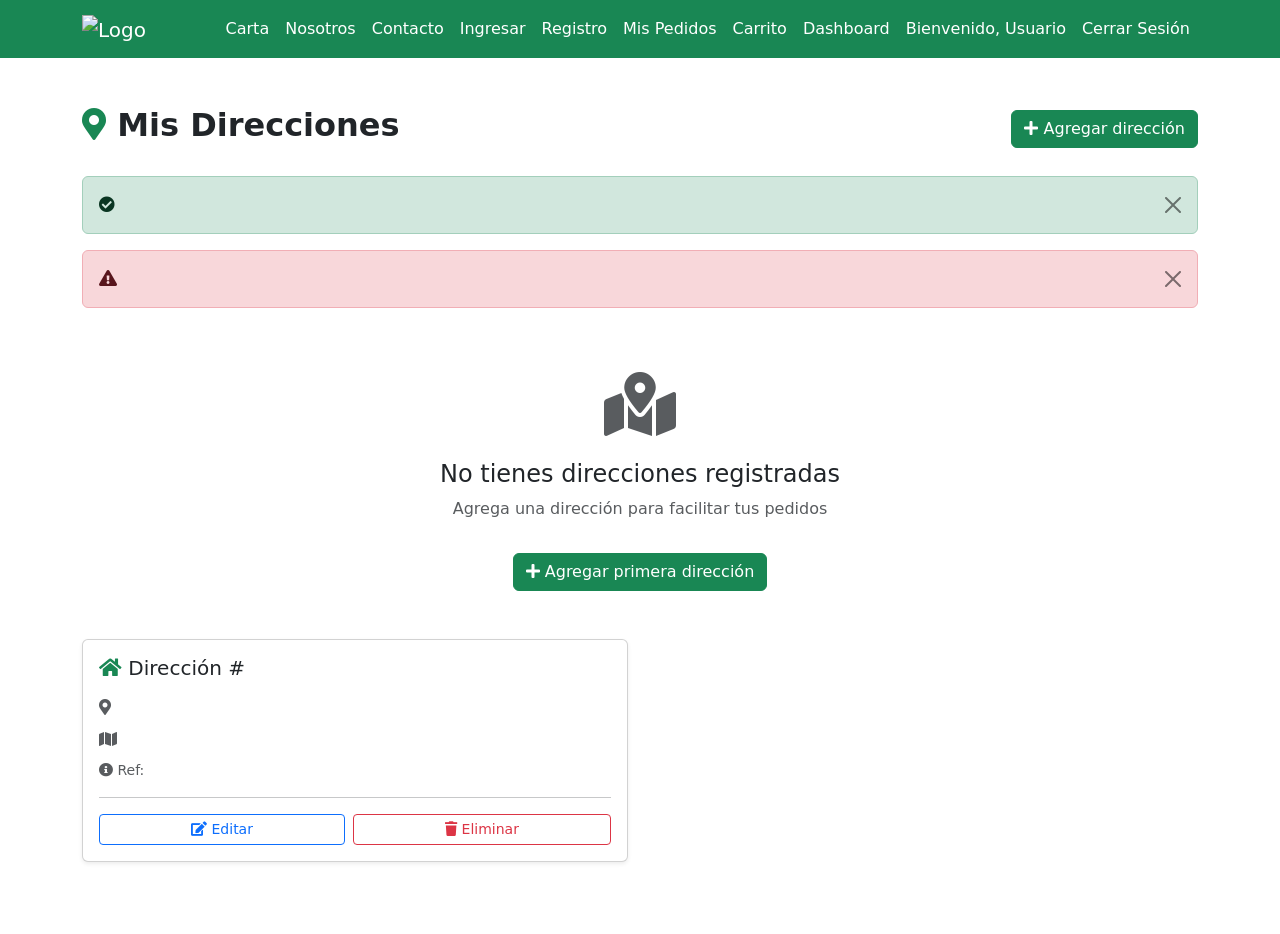
<file: src/main/resources/templates/mis-direcciones.html>
<!DOCTYPE html>
<html lang="es" xmlns:th="http://www.thymeleaf.org" 
      xmlns:sec="http://www.thymeleaf.org/extras/spring-security">
<head>
    <meta charset="UTF-8">
    <meta name="viewport" content="width=device-width, initial-scale=1.0">
    <title>Mis Direcciones | Marea Fit</title>

    <link href="https://cdn.jsdelivr.net/npm/bootstrap@5.1.3/dist/css/bootstrap.min.css" rel="stylesheet">
    <link href="https://cdnjs.cloudflare.com/ajax/libs/font-awesome/5.15.4/css/all.min.css" rel="stylesheet">
</head>

<body>

            <nav class="navbar navbar-expand-lg navbar-dark bg-success">
                <div class="container">
                    <a class="navbar-brand" th:href="@{/}">
                        <img th:src="@{/Imagenes/logo_1.png}" alt="Logo" style="height: 60px;">
                    </a>

                    <button class="navbar-toggler" type="button" data-bs-toggle="collapse" data-bs-target="#navbarMarea">
                        <span class="navbar-toggler-icon"></span>
                    </button>

                    <div class="collapse navbar-collapse" id="navbarMarea">
                        <ul class="navbar-nav ms-auto">
                            <li class="nav-item"><a class="nav-link text-white" th:href="@{/carta}">Carta</a></li>
                            <li class="nav-item"><a class="nav-link text-white" th:href="@{/nosotros}">Nosotros</a></li>
                            <li class="nav-item"><a class="nav-link text-white" th:href="@{/contacto}">Contacto</a></li>

                            <li sec:authorize="!isAuthenticated()" class="nav-item">
                                <a class="nav-link text-white" th:href="@{/login}">Ingresar</a>
                            </li>
                            <li sec:authorize="!isAuthenticated()" class="nav-item">
                                <a class="nav-link text-white" th:href="@{/register}">Registro</a>
                            </li>

                            <li sec:authorize="isAuthenticated()" class="nav-item">
                                <a class="nav-link text-white" th:href="@{/mis-pedidos}">Mis Pedidos</a>
                            </li>
                            <li sec:authorize="isAuthenticated()" class="nav-item">
                                <a class="nav-link text-white" th:href="@{/carrito}">Carrito</a>
                            </li>
                            
                            <li sec:authorize="hasRole('ADMIN')" class="nav-item">
                                <a class="nav-link text-white" th:href="@{/admin/dashboard}">Dashboard</a>
                            </li>

                            <li sec:authorize="isAuthenticated()" class="nav-item">
                                <span class="nav-link text-white">
                                    Bienvenido, <span sec:authentication="principal.usuario.nombre">Usuario</span>
                                </span>
                            </li>
                            
                            <li sec:authorize="isAuthenticated()" class="nav-item">
                                <form th:action="@{/logout}" method="post" class="d-inline m-0">
                                    <button type="submit" class="nav-link text-white bg-transparent border-0">
                                        Cerrar Sesión
                                    </button>
                                </form>
                            </li>
                        </ul>
                    </div>
                </div>
            </nav>
            <div class="container py-5">
                
                <div class="d-flex justify-content-between align-items-center mb-4">
                    <h2 class="fw-bold">
                        <i class="fas fa-map-marker-alt text-success"></i> Mis Direcciones
                    </h2>
                    <button type="button" 
                            class="btn btn-success" 
                            data-bs-toggle="modal" 
                            data-bs-target="#modalNuevaDireccion">
                        <i class="fas fa-plus"></i> Agregar dirección
                    </button>
                </div>

                <div th:if="${param.success}" class="alert alert-success alert-dismissible fade show">
                    <i class="fas fa-check-circle"></i> <span th:text="${param.success}"></span>
                    <button type="button" class="btn-close" data-bs-dismiss="alert"></button>
                </div>

                <div th:if="${param.error}" class="alert alert-danger alert-dismissible fade show">
                    <i class="fas fa-exclamation-triangle"></i> <span th:text="${param.error}"></span>
                    <button type="button" class="btn-close" data-bs-dismiss="alert"></button>
                </div>

                <div th:if="${direcciones == null || #lists.isEmpty(direcciones)}" 
                    class="text-center py-5">
                    <i class="fas fa-map-marked-alt fa-4x text-muted mb-4"></i>
                    <h4>No tienes direcciones registradas</h4>
                    <p class="text-muted">Agrega una dirección para facilitar tus pedidos</p>
                    <button type="button" 
                            class="btn btn-success mt-3" 
                            data-bs-toggle="modal" 
                            data-bs-target="#modalNuevaDireccion">
                        <i class="fas fa-plus"></i> Agregar primera dirección
                    </button>
                </div>

                <div class="row" th:if="${direcciones != null && !#lists.isEmpty(direcciones)}">
                    
                    <div class="col-md-6 mb-4" th:each="dir : ${direcciones}">
                        <div class="card h-100 shadow-sm">
                            <div class="card-body">
                                <div class="d-flex justify-content-between align-items-start mb-3">
                                    <h5 class="card-title mb-0">
                                        <i class="fas fa-home text-success"></i>
                                        Dirección #<span th:text="${dir.idDireccion}"></span>
                                    </h5>
                                </div>

                                <p class="mb-2">
                                    <i class="fas fa-map-marker-alt text-muted"></i>
                                    <strong th:text="${dir.direccion}"></strong>
                                </p>

                                <p class="mb-2 text-muted">
                                    <i class="fas fa-map text-muted"></i>
                                    <span th:text="${dir.distrito + ', ' + dir.ciudad}"></span>
                                </p>

                                <p th:if="${dir.referencia != null}" class="mb-0 text-muted small">
                                    <i class="fas fa-info-circle"></i>
                                    Ref: <span th:text="${dir.referencia}"></span>
                                </p>

                                <hr>

                                <div class="d-flex gap-2">
                                    <button type="button" 
                                            class="btn btn-sm btn-outline-primary flex-fill"
                                            data-bs-toggle="modal" 
                                            th:data-bs-target="'#modalEditar' + ${dir.idDireccion}">
                                        <i class="fas fa-edit"></i> Editar
                                    </button>

                                    <form th:action="@{/mis-direcciones/eliminar/{id}(id=${dir.idDireccion})}" 
                                        method="post"
                                        onsubmit="return confirm('¿Eliminar esta dirección?');"
                                        class="flex-fill">
                                        <button type="submit" class="btn btn-sm btn-outline-danger w-100">
                                            <i class="fas fa-trash"></i> Eliminar
                                        </button>
                                    </form>
                                </div>

                            </div>
                        </div>

                        <div class="modal fade" th:id="'modalEditar' + ${dir.idDireccion}" tabindex="-1">
                            <div class="modal-dialog">
                                <div class="modal-content">
                                    <div class="modal-header bg-success text-white">
                                        <h5 class="modal-title">
                                            <i class="fas fa-edit"></i> Editar Dirección
                                        </h5>
                                        <button type="button" class="btn-close btn-close-white" data-bs-dismiss="modal"></button>
                                    </div>
                                    <form th:action="@{/mis-direcciones/actualizar/{id}(id=${dir.idDireccion})}" method="post">
                                        <div class="modal-body">
                                            <div class="mb-3">
                                                <label class="form-label">Dirección <span class="text-danger">*</span></label>
                                                <input type="text" 
                                                    name="direccion" 
                                                    class="form-control" 
                                                    th:value="${dir.direccion}"
                                                    required>
                                            </div>
                                            <div class="row">
                                                <div class="col-md-6 mb-3">
                                                    <label class="form-label">Distrito <span class="text-danger">*</span></label>
                                                    <input type="text" 
                                                        name="distrito" 
                                                        class="form-control" 
                                                        th:value="${dir.distrito}"
                                                        required>
                                                </div>
                                                <div class="col-md-6 mb-3">
                                                    <label class="form-label">Ciudad <span class="text-danger">*</span></label>
                                                    <input type="text" 
                                                        name="ciudad" 
                                                        class="form-control" 
                                                        th:value="${dir.ciudad}"
                                                        required>
                                                </div>
                                            </div>
                                            <div class="mb-3">
                                                <label class="form-label">Referencia</label>
                                                <input type="text" 
                                                    name="referencia" 
                                                    class="form-control" 
                                                    th:value="${dir.referencia}">
                                            </div>
                                        </div>
                                        <div class="modal-footer">
                                            <button type="button" class="btn btn-secondary" data-bs-dismiss="modal">
                                                Cancelar
                                            </button>
                                            <button type="submit" class="btn btn-success">
                                                <i class="fas fa-save"></i> Guardar Cambios
                                            </button>
                                        </div>
                                    </form>
                                </div>
                            </div>
                        </div>

                    </div>

                </div>

            </div>

            <div class="modal fade" id="modalNuevaDireccion" tabindex="-1">
                <div class="modal-dialog">
                    <div class="modal-content">
                        <div class="modal-header bg-success text-white">
                            <h5 class="modal-title">
                                <i class="fas fa-plus"></i> Nueva Dirección
                            </h5>
                            <button type="button" class="btn-close btn-close-white" data-bs-dismiss="modal"></button>
                        </div>
                        <form th:action="@{/mis-direcciones/guardar}" method="post">
                            <div class="modal-body">
                                <div class="mb-3">
                                    <label class="form-label">Dirección <span class="text-danger">*</span></label>
                                    <input type="text" 
                                        name="direccion" 
                                        class="form-control" 
                                        placeholder="Ej: Jr. Las Flores 123"
                                        required>
                                </div>
                                <div class="row">
                                    <div class="col-md-6 mb-3">
                                        <label class="form-label">Distrito <span class="text-danger">*</span></label>
                                        <input type="text" 
                                            name="distrito" 
                                            class="form-control" 
                                            placeholder="Ej: Miraflores"
                                            required>
                                    </div>
                                    <div class="col-md-6 mb-3">
                                        <label class="form-label">Ciudad <span class="text-danger">*</span></label>
                                        <input type="text" 
                                            name="ciudad" 
                                            class="form-control" 
                                            placeholder="Ej: Lima"
                                            required>
                                    </div>
                                </div>
                                <div class="mb-3">
                                    <label class="form-label">Referencia</label>
                                    <input type="text" 
                                        name="referencia" 
                                        class="form-control" 
                                        placeholder="Ej: Frente al parque">
                                </div>
                            </div>
                            <div class="modal-footer">
                                <button type="button" class="btn btn-secondary" data-bs-dismiss="modal">
                                    Cancelar
                                </button>
                                <button type="submit" class="btn btn-success">
                                    <i class="fas fa-save"></i> Guardar Dirección
                                </button>
                            </div>
                        </form>
                    </div>
                </div>
            </div>

            <script src="https://cdn.jsdelivr.net/npm/bootstrap@5.1.3/dist/js/bootstrap.bundle.min.js"></script>
</body>
</html>
</file>
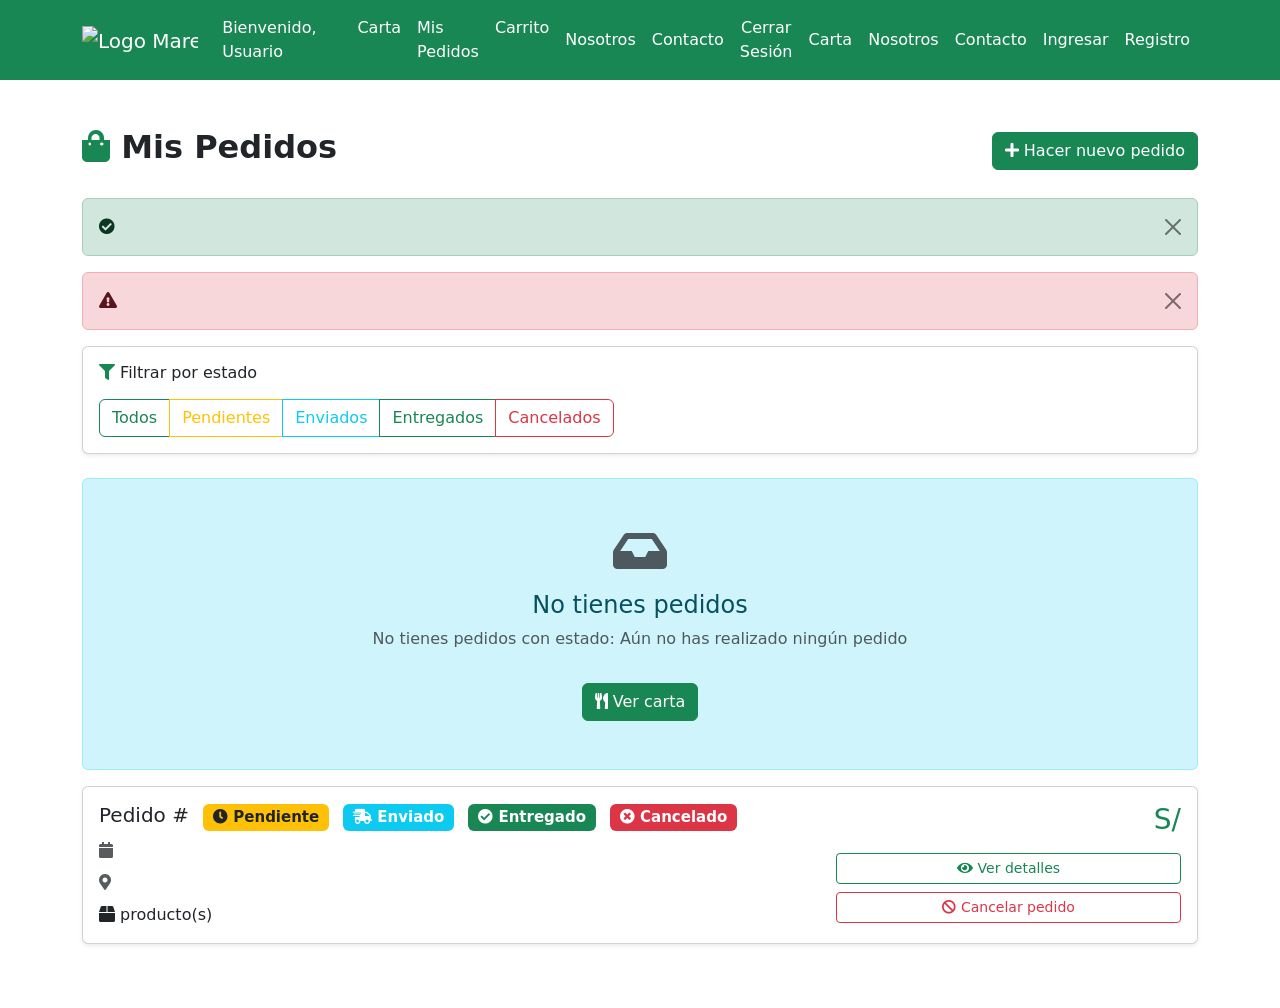
<file: src/main/resources/templates/mis-pedidos.html>
<!DOCTYPE html>
<html lang="es" xmlns:th="http://www.thymeleaf.org" 
      xmlns:sec="http://www.thymeleaf.org/extras/spring-security">
<head>
    <meta charset="UTF-8">
    <meta name="viewport" content="width=device-width, initial-scale=1.0">
    <title>Mis Pedidos | Marea Fit</title>

    <link href="https://cdn.jsdelivr.net/npm/bootstrap@5.1.3/dist/css/bootstrap.min.css" rel="stylesheet">
    <link href="https://cdnjs.cloudflare.com/ajax/libs/font-awesome/5.15.4/css/all.min.css" rel="stylesheet">
</head>

<body>
        <nav class="navbar navbar-expand-lg navbar-dark bg-success">
        <div class="container w-100 d-flex justify-content-between align-items-center">

            <div class="d-flex align-items-center">
            <a class="navbar-brand" th:href="@{/}">
                <img th:src="@{/Imagenes/logo_1.png}" alt="Logo Marea" style="height: 60px;">
            </a>
            <span sec:authorize="isAuthenticated()" class="ms-2 text-white">
                Bienvenido, <span sec:authentication="principal.usuario.nombre">Usuario</span>
            </span>
            </div>

            <ul sec:authorize="isAuthenticated()" class="navbar-nav mx-auto">
            <li class="nav-item"><a class="nav-link text-white" th:href="@{/carta}">Carta</a></li>
            <li class="nav-item"><a class="nav-link text-white" th:href="@{/mis-pedidos}">Mis Pedidos</a></li>
            <li class="nav-item"><a class="nav-link text-white" th:href="@{/carrito}">Carrito</a></li>
            </ul>

            <ul class="navbar-nav d-flex align-items-center">

            <li sec:authorize="isAuthenticated()" class="nav-item"><a class="nav-link text-white" th:href="@{/nosotros}">Nosotros</a></li>
            <li sec:authorize="isAuthenticated()" class="nav-item"><a class="nav-link text-white" th:href="@{/contacto}">Contacto</a></li>
            <li sec:authorize="isAuthenticated()" class="nav-item">
                <form th:action="@{/logout}" method="post" class="d-inline m-0">
                <button type="submit" class="nav-link text-white bg-transparent border-0" style="cursor:pointer;">Cerrar Sesión</button>
                </form>
            </li>

            <li sec:authorize="!isAuthenticated()" class="nav-item"><a class="nav-link text-white" th:href="@{/carta}">Carta</a></li>
            <li sec:authorize="!isAuthenticated()" class="nav-item"><a class="nav-link text-white" th:href="@{/nosotros}">Nosotros</a></li>
            <li sec:authorize="!isAuthenticated()" class="nav-item"><a class="nav-link text-white" th:href="@{/contacto}">Contacto</a></li>
            <li sec:authorize="!isAuthenticated()" class="nav-item"><a class="nav-link text-white" th:href="@{/login}">Ingresar</a></li>
            <li sec:authorize="!isAuthenticated()" class="nav-item"><a class="nav-link text-white" th:href="@{/register}">Registro</a></li>

            </ul>

        </div>
        </nav>
        <div class="container py-5">
            
            <div class="d-flex justify-content-between align-items-center mb-4">
                <h2 class="fw-bold">
                    <i class="fas fa-shopping-bag text-success"></i> Mis Pedidos
                </h2>
                <a th:href="@{/carta}" class="btn btn-success">
                    <i class="fas fa-plus"></i> Hacer nuevo pedido
                </a>
            </div>

            <div th:if="${param.success}" class="alert alert-success alert-dismissible fade show" role="alert">
                <i class="fas fa-check-circle"></i> <span th:text="${param.success}"></span>
                <button type="button" class="btn-close" data-bs-dismiss="alert"></button>
            </div>

            <div th:if="${param.error}" class="alert alert-danger alert-dismissible fade show" role="alert">
                <i class="fas fa-exclamation-triangle"></i> <span th:text="${param.error}"></span>
                <button type="button" class="btn-close" data-bs-dismiss="alert"></button>
            </div>

            <div class="card mb-4 shadow-sm">
                <div class="card-body">
                    <h6 class="card-title mb-3">
                        <i class="fas fa-filter text-success"></i> Filtrar por estado
                    </h6>
                    <div class="btn-group" role="group">
                        <a th:href="@{/mis-pedidos}" 
                        class="btn btn-outline-success"
                        th:classappend="${estadoActual == null} ? 'active' : ''">
                            Todos
                        </a>
                        <a th:href="@{/mis-pedidos/estado/PENDIENTE}" 
                        class="btn btn-outline-warning"
                        th:classappend="${estadoActual != null && estadoActual.name() == 'PENDIENTE'} ? 'active' : ''">
                            Pendientes
                        </a>
                        <a th:href="@{/mis-pedidos/estado/ENVIADO}" 
                        class="btn btn-outline-info"
                        th:classappend="${estadoActual != null && estadoActual.name() == 'ENVIADO'} ? 'active' : ''">
                            Enviados
                        </a>
                        <a th:href="@{/mis-pedidos/estado/ENTREGADO}" 
                        class="btn btn-outline-success"
                        th:classappend="${estadoActual != null && estadoActual.name() == 'ENTREGADO'} ? 'active' : ''">
                            Entregados
                        </a>
                        <a th:href="@{/mis-pedidos/estado/CANCELADO}" 
                        class="btn btn-outline-danger"
                        th:classappend="${estadoActual != null && estadoActual.name() == 'CANCELADO'} ? 'active' : ''">
                            Cancelados
                        </a>
                    </div>
                </div>
            </div>

            <div th:if="${pedidos == null || #lists.isEmpty(pedidos)}" 
                class="alert alert-info text-center py-5">
                <i class="fas fa-inbox fa-3x mb-3 text-muted"></i>
                <h4>No tienes pedidos</h4>
                <p class="text-muted">
                    <span th:if="${estadoActual != null}">
                        No tienes pedidos con estado: <strong th:text="${estadoActual.name()}"></strong>
                    </span>
                    <span th:unless="${estadoActual != null}">
                        Aún no has realizado ningún pedido
                    </span>
                </p>
                <a th:href="@{/carta}" class="btn btn-success mt-3">
                    <i class="fas fa-utensils"></i> Ver carta
                </a>
            </div>

            <div class="row" th:if="${pedidos != null && !#lists.isEmpty(pedidos)}">
                
                <div class="col-12" th:each="pedido : ${pedidos}">
                    <div class="card mb-3 shadow-sm">
                        <div class="card-body">
                            <div class="row">
                                
                                <div class="col-md-8">
                                    <h5 class="card-title">
                                        Pedido #<span th:text="${pedido.idPedido}"></span>
                                        
                                        <span th:if="${pedido.estado.name() == 'PENDIENTE'}" 
                                            class="badge bg-warning text-dark ms-2">
                                            <i class="fas fa-clock"></i> Pendiente
                                        </span>
                                        <span th:if="${pedido.estado.name() == 'ENVIADO'}" 
                                            class="badge bg-info text-white ms-2">
                                            <i class="fas fa-shipping-fast"></i> Enviado
                                        </span>
                                        <span th:if="${pedido.estado.name() == 'ENTREGADO'}" 
                                            class="badge bg-success ms-2">
                                            <i class="fas fa-check-circle"></i> Entregado
                                        </span>
                                        <span th:if="${pedido.estado.name() == 'CANCELADO'}" 
                                            class="badge bg-danger ms-2">
                                            <i class="fas fa-times-circle"></i> Cancelado
                                        </span>
                                    </h5>
                                    
                                    <p class="text-muted mb-2">
                                        <i class="fas fa-calendar"></i>
                                        <span th:text="${#temporals.format(pedido.fechaPedido, 'dd/MM/yyyy HH:mm')}"></span>
                                    </p>
                                    
                                    <p th:if="${pedido.direccion != null}" class="text-muted mb-2">
                                        <i class="fas fa-map-marker-alt"></i>
                                        <span th:text="${pedido.direccion.direccion 
                                                        + ' (' + pedido.direccion.referencia + ')' 
                                                        + ', ' + pedido.direccion.distrito 
                                                        + ', ' + pedido.direccion.ciudad}">
                                        </span>
                                    </p>

                                    <p class="mb-0">
                                        <i class="fas fa-box"></i>
                                        <strong th:text="${pedido.detalles != null ? pedido.detalles.size() : 0}"></strong>
                                        producto(s)
                                    </p>
                                </div>
                                
                                <div class="col-md-4 text-md-end">
                                    <h3 class="text-success mb-3">
                                        S/ <span th:text="${#numbers.formatDecimal(pedido.total, 1, 2)}"></span>
                                    </h3>
                                    
                                    <a th:href="@{/mis-pedidos/{id}(id=${pedido.idPedido})}" 
                                    class="btn btn-outline-success btn-sm mb-2 w-100">
                                        <i class="fas fa-eye"></i> Ver detalles
                                    </a>
                                    
                                    <form th:if="${pedido.estado.name() == 'PENDIENTE'}"
                                        th:action="@{/mis-pedidos/{id}/cancelar(id=${pedido.idPedido})}" 
                                        method="post"
                                        onsubmit="return confirm('¿Estás seguro de cancelar este pedido?');">
                                        <button type="submit" class="btn btn-outline-danger btn-sm w-100">
                                            <i class="fas fa-ban"></i> Cancelar pedido
                                        </button>
                                    </form>
                                </div>
                                
                            </div>
                        </div>
                    </div>
                </div>
                
            </div>
            
        </div>

        <script src="https://cdn.jsdelivr.net/npm/bootstrap@5.1.3/dist/js/bootstrap.bundle.min.js"></script>
</body>
</html>
</file>
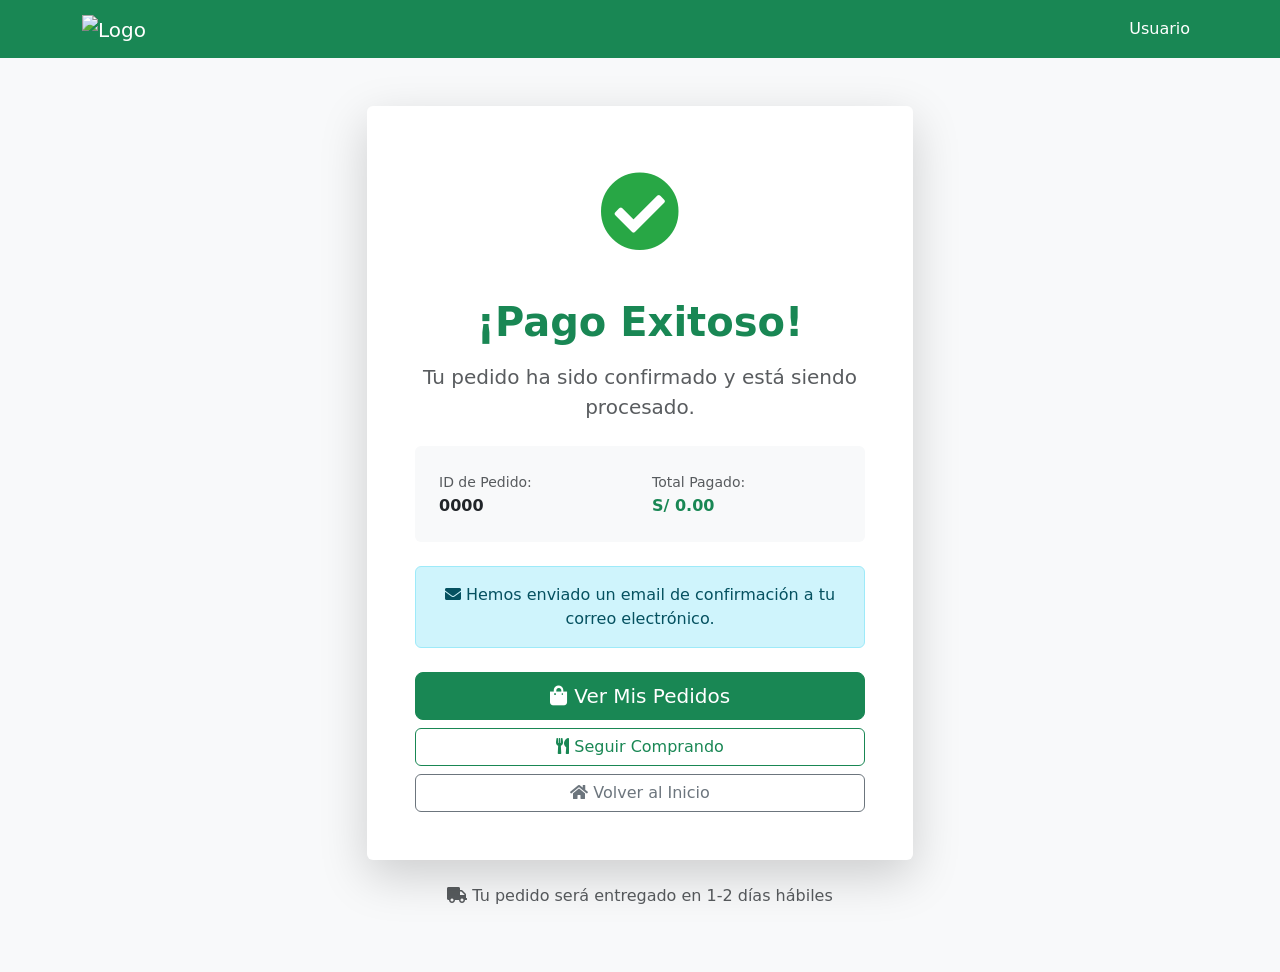
<file: src/main/resources/templates/pedido-exitoso.html>
<!DOCTYPE html>
<html lang="es" xmlns:th="http://www.thymeleaf.org"
      xmlns:sec="http://www.thymeleaf.org/extras/spring-security">
<head>
    <meta charset="UTF-8">
    <meta name="viewport" content="width=device-width, initial-scale=1.0">
    <title>Pago Exitoso | Marea Fit</title>
    <link href="https://cdn.jsdelivr.net/npm/bootstrap@5.1.3/dist/css/bootstrap.min.css" rel="stylesheet">
    <link href="https://cdnjs.cloudflare.com/ajax/libs/font-awesome/5.15.4/css/all.min.css" rel="stylesheet">
    <style>
        .success-icon {
            font-size: 80px;
            color: #28a745;
            animation: scaleIn 0.5s ease-in-out;
        }
        @keyframes scaleIn {
            0% { transform: scale(0); }
            50% { transform: scale(1.1); }
            100% { transform: scale(1); }
        }
        .success-card {
            animation: fadeInUp 0.6s ease-in-out;
        }
        @keyframes fadeInUp {
            from {
                opacity: 0;
                transform: translateY(30px);
            }
            to {
                opacity: 1;
                transform: translateY(0);
            }
        }
    </style>
</head>
<body class="bg-light">

        <nav class="navbar navbar-expand-lg navbar-dark bg-success">
            <div class="container">
                <a class="navbar-brand" th:href="@{/}">
                    <img th:src="@{/Imagenes/logo_1.png}" alt="Logo" style="height: 60px;">
                </a>
                <div class="navbar-nav ms-auto">
                    <span class="nav-link text-white" sec:authentication="principal.usuario.nombre">Usuario</span>
                </div>
            </div>
        </nav>

        <div class="container py-5">
            <div class="row justify-content-center">
                <div class="col-md-8 col-lg-6">
                    
                    <div class="card shadow-lg border-0 success-card">
                        <div class="card-body text-center p-5">
                            
                            <div class="success-icon mb-4">
                                <i class="fas fa-check-circle"></i>
                            </div>
                            
                            <h1 class="text-success fw-bold mb-3">¡Pago Exitoso!</h1>
                            
                            <p class="fs-5 text-muted mb-4">
                                Tu pedido ha sido confirmado y está siendo procesado.
                            </p>
                            
                            <div class="bg-light p-4 rounded mb-4">
                                <div class="row text-start">

                                    <div class="col-6">
                                        <small class="text-muted">ID de Pedido:</small>
                                        <p class="mb-0 fw-bold" th:text="${pedido.idPedido}">0000</p>
                                    </div>

                                    <div class="col-6">
                                        <small class="text-muted">Total Pagado:</small>
                                        <p class="mb-0 fw-bold text-success">
                                            S/ <span th:text="${#numbers.formatDecimal(total, 1, 2)}">0.00</span>
                                        </p>
                                    </div>

                                </div>
                            </div>
                            
                            <div class="alert alert-info mb-4">
                                <i class="fas fa-envelope"></i>
                                Hemos enviado un email de confirmación a tu correo electrónico.
                            </div>
                            <div class="d-grid gap-2">
                                <a th:href="@{/mis-pedidos}" class="btn btn-success btn-lg">
                                    <i class="fas fa-shopping-bag"></i> Ver Mis Pedidos
                                </a>
                                <a th:href="@{/carta}" class="btn btn-outline-success">
                                    <i class="fas fa-utensils"></i> Seguir Comprando
                                </a>
                                <a th:href="@{/}" class="btn btn-outline-secondary">
                                    <i class="fas fa-home"></i> Volver al Inicio
                                </a>
                            </div>
                            
                        </div>
                    </div>
                    
                    <div class="text-center mt-4">
                        <p class="text-muted">
                            <i class="fas fa-truck"></i> 
                            Tu pedido será entregado en 1-2 días hábiles
                        </p>
                    </div>
                    
                </div>
            </div>
        </div>

        <script src="https://cdn.jsdelivr.net/npm/bootstrap@5.1.3/dist/js/bootstrap.bundle.min.js"></script>
</body>
</html>
</file>
